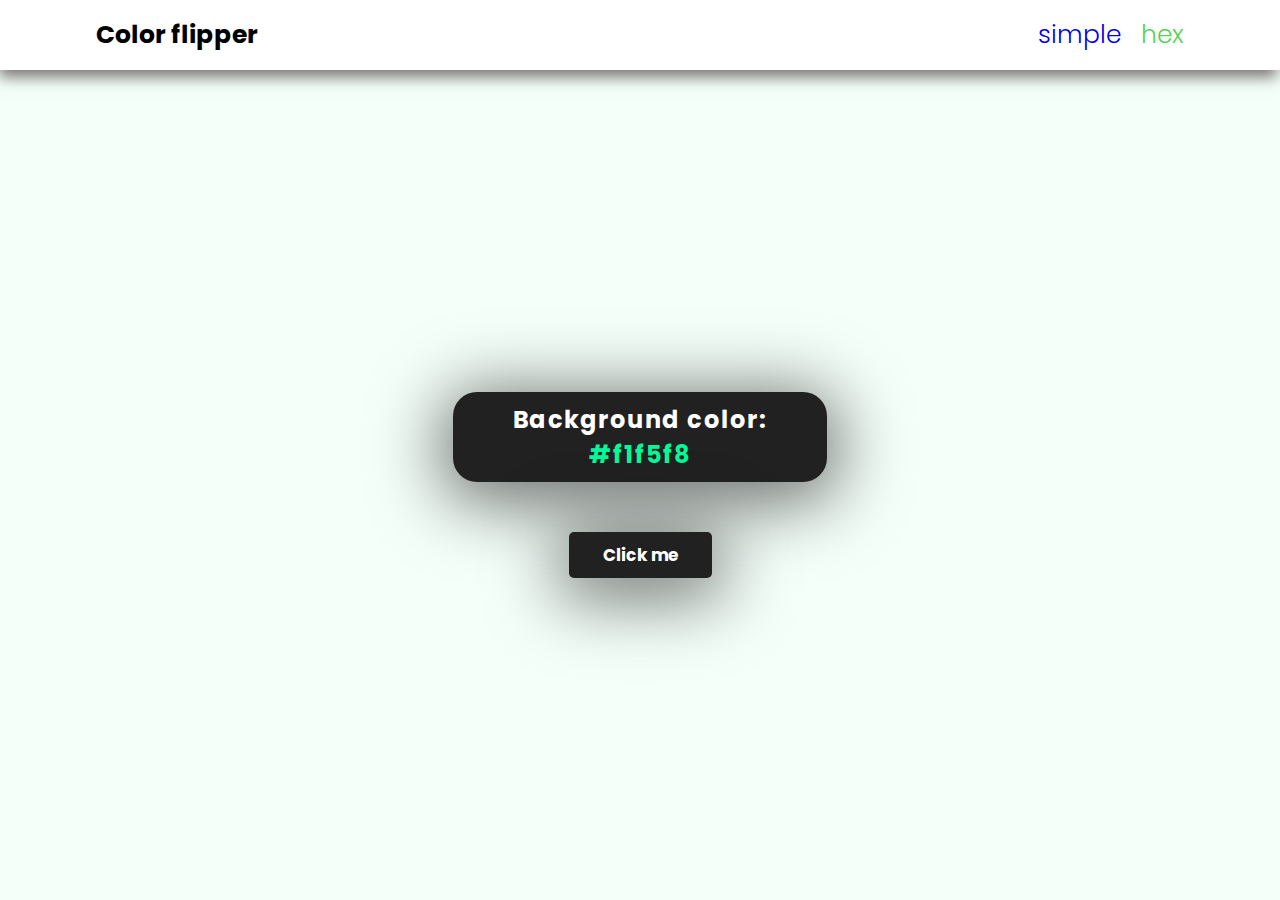
<file: 01-colors-flipper/index.html>
<!DOCTYPE html>
<html lang="en">

<head>
    <meta charset="UTF-8">
    <meta http-equiv="X-UA-Compatible" content="IE=edge">
    <meta name="viewport" content="width=device-width, initial-scale=1.0">
    <title>Document</title>
    <link rel="stylesheet" href="css/style.css">
</head>

<body>
    <nav class="nav">
        <section class="nav__container">
            <h4 class="nav__title">Color flipper</h4>
            <ul class="nav__links">
                <li><a class="nav__link" href="index.html">simple</a></li>
                <li><a class="nav__link nav__link--color" href="hex.html">hex</a></li>
            </ul>
        </section>
    </nav>
    <main class="main">
        <section class="main__container">
            <h2 class="main__title">Background color: <span class="color">#f1f5f8</span></h2>
        </section>
        <button class="btn btn__hero" id="btn">Click me</button>
    </main>
    <script src="app.js"></script>
</body>

</html>
</file>
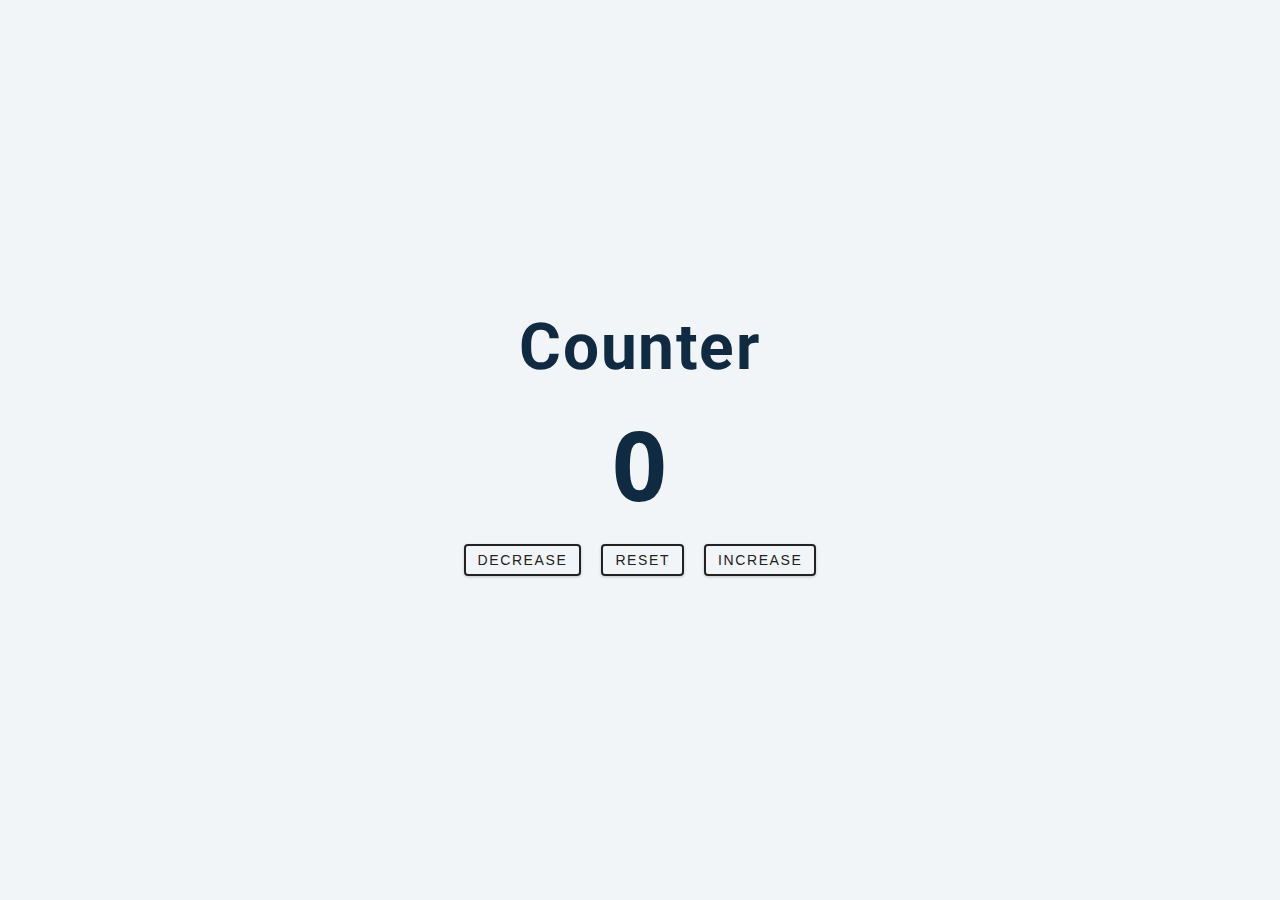
<file: 02-counter/index.html>
<!DOCTYPE html>
<html lang="en">

<head>
    <meta charset="UTF-8">
    <meta http-equiv="X-UA-Compatible" content="IE=edge">
    <meta name="viewport" content="width=device-width, initial-scale=1.0">
    <title>Document</title>
    <link rel="stylesheet" href="css/style.css">
</head>

<body>
    <main class="main">
        <section class="main__container">
            <h1 class="main__title">Counter</h1>
            <span class="main__span" id="value">0</span>
            <section class="main__button-container">
                <button class="main__btn decrease">decrease</button>
                <button class="main__btn reset">reset</button>
                <button class="main__btn increase">increase</button>
            </section>
        </section>
    </main>
    <script src="app.js"></script>
</body>

</html>
</file>
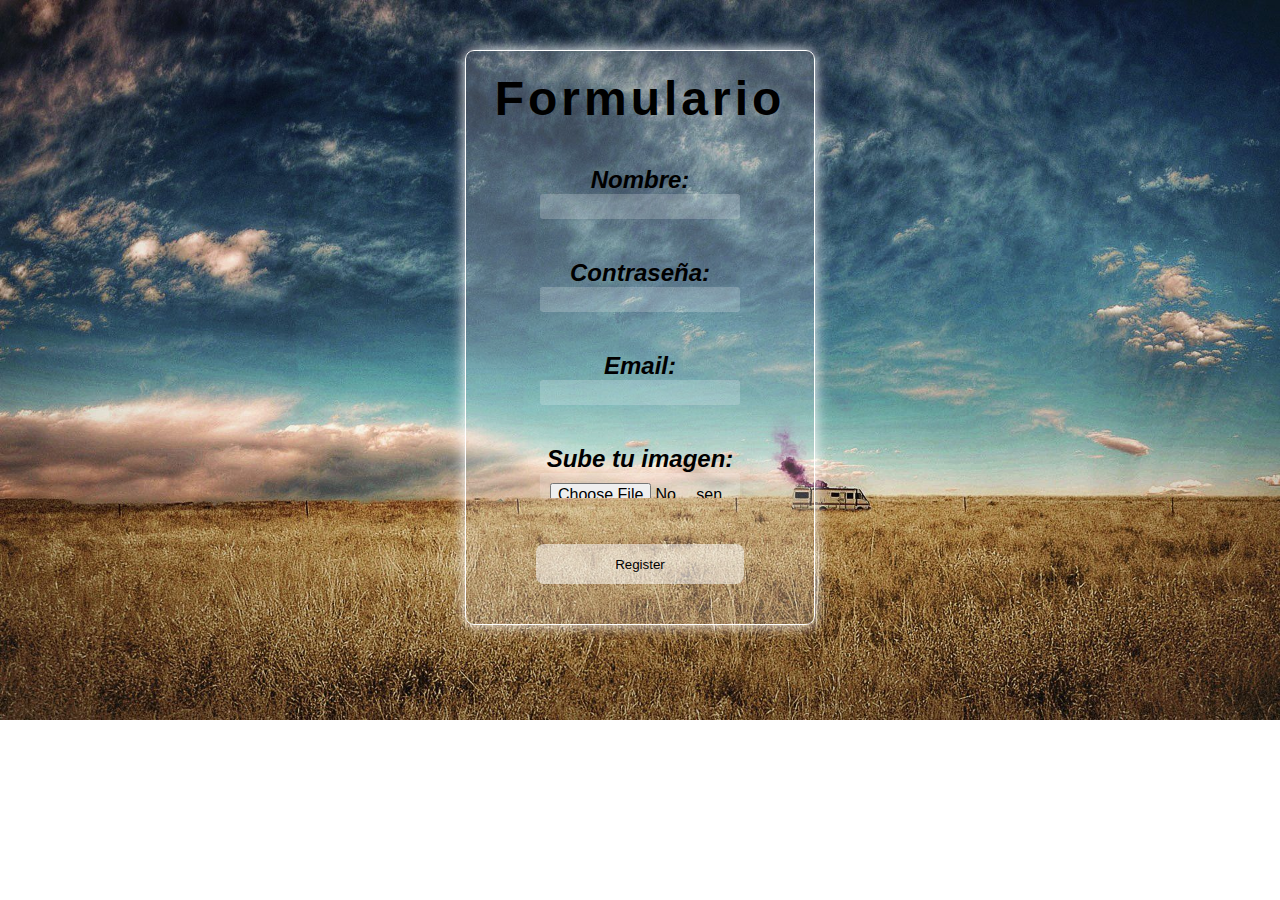
<file: validate-forms/index.html>
<!DOCTYPE html>
<html lang="en">
<head>
    <meta charset="UTF-8">
    <meta http-equiv="X-UA-Compatible" content="IE=edge">
    <meta name="viewport" content="width=device-width, initial-scale=1.0">
    <title>Validar Formulario:</title>
    <link rel="stylesheet" href="css/style.css">
</head>
<body>
    <form action="" class="form">
        <h2>Formulario</h2>
        <label for="">
            <em>Nombre:</em>
            <input type="text" name="username">
            <span></span>
        </label>
        
        <label for="">
            <em>Contraseña:</em>
            <input type="password" name="password">
            <span></span>
        </label>
        
        <label for="">
            <em>Email:</em>
            <input type="email" name="email">
            <span></span>
        </label>

        <label for="">
            <em>Sube tu imagen:</em>
            <input type="file" name="avatar">
            <span></span>
        </label>

        <button tipe="submit">Register</button>
    </form>

    <script src="index.js"></script>
</body>
</html>
</file>
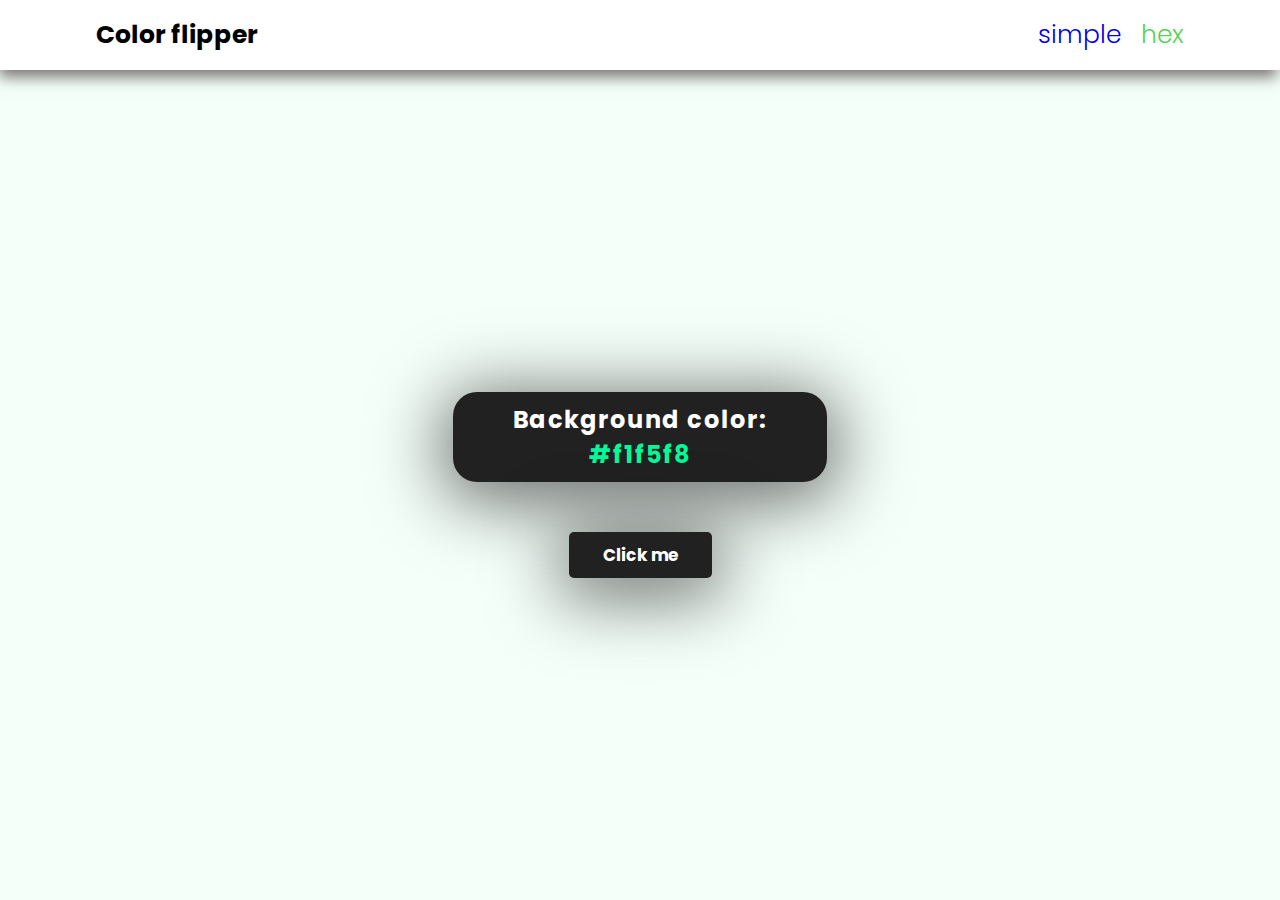
<file: 01-colors-flipper/hex.html>
<!DOCTYPE html>
<html lang="en">

<head>
    <meta charset="UTF-8">
    <meta http-equiv="X-UA-Compatible" content="IE=edge">
    <meta name="viewport" content="width=device-width, initial-scale=1.0">
    <title>Document</title>
    <link rel="stylesheet" href="css/style.css">
</head>

<body>
    <nav class="nav">
        <section class="nav__container">
            <h4 class="nav__title">Color flipper</h4>
            <ul class="nav__links">
                <li><a class="nav__link" href="index.html">simple</a></li>
                <li><a class="nav__link nav__link--color" href="hex.html">hex</a></li>
            </ul>
        </section>
    </nav>
    <main class="main">
        <section class="main__container">
            <h2 class="main__title">Background color: <span class="color">#f1f5f8</span></h2>
        </section>
        <button class="btn btn__hero" id="btn">Click me</button>
    </main>
    <script src="hex.js"></script>
</body>

</html>
</file>
<file: 01-colors-flipper/css/style.css>
@import url('https://fonts.googleapis.com/css2?family=Poppins:wght@300&display=swap');

* {
    box-sizing: border-box;
    padding: 0;
    margin: 0;
    font-family: 'Poppins', sans-serif;
}

body {
    background-color: mintcream;
}

.nav {
    display: flex;
    justify-content: center;
    height: 70px;
    width: 100vw;
    background-color: #fff;
    font-size: 25px;
    box-shadow: -2px 8px 14px -1px rgba(82, 72, 72, 0.76);
    -webkit-box-shadow: -2px 8px 14px -1px rgba(82, 72, 72, 0.76);
    -moz-box-shadow: -2px 8px 14px -1px rgba(82, 72, 72, 0.76);
}

.nav__container {
    display: flex;
    align-items: center;
    justify-content: space-between;
    width: 85%;
}

.nav__tile{
    color: red;
}

.nav__links {
    display: flex;
    gap: 20px;
    list-style: none;
}

.nav__link{
    font-weight: 300;
    text-decoration: none;
}

.nav__link--color{
    color: #56D255;
}

.nav__link:hover{
    border-bottom:3px solid #56D255;
    /* text-decoration: underline; */
    /* color: steelblue; */
}

.main {
    height: calc(100vh - 70px);
    display: flex;
    align-items: center;
    justify-content: center;
    flex-direction: column;
    gap: 50px;
}

.main__container {
    background-color: #212121;
    padding: 10px 60px;
    border-radius: 24px;
    display: flex;
    flex-direction: column;
    box-shadow: 0px 10px 69px 11px rgba(0, 0, 0, 0.55);
}

h2 {
    letter-spacing: 1.5px;
    color: white;
    display: flex;
    flex-direction: column;
    align-items: center;
}

.color {
    color: mediumspringgreen;
}

.btn {
    font-size: 17px;
    font-weight: bold;
    color: white;
    padding: 10px 34px;
    background-color: #212121;
    border-radius: 5px;
    transition: box-shadow ease-in 0.1s;
    border: none;
    box-shadow: 0px 10px 69px 11px rgba(0, 0, 0, 0.55);
}

.btn:hover {
    cursor: pointer;
    color: gray;    
}
</file>
<file: 02-counter/css/style.css>
/*
=============== 
Fonts
===============
*/
@import url("https://fonts.googleapis.com/css?family=Open+Sans|Roboto:400,700&display=swap");

/*
=============== 
Variables
===============
*/

:root {
  /* dark shades of primary color*/
  --clr-primary-1: hsl(205, 86%, 17%);
  --clr-primary-2: hsl(205, 77%, 27%);
  --clr-primary-3: hsl(205, 72%, 37%);
  --clr-primary-4: hsl(205, 63%, 48%);
  /* primary/main color */
  --clr-primary-5: hsl(205, 78%, 60%);
  /* lighter shades of primary color */
  --clr-primary-6: hsl(205, 89%, 70%);
  --clr-primary-7: hsl(205, 90%, 76%);
  --clr-primary-8: hsl(205, 86%, 81%);
  --clr-primary-9: hsl(205, 90%, 88%);
  --clr-primary-10: hsl(205, 100%, 96%);
  /* darkest grey - used for headings */
  --clr-grey-1: hsl(209, 61%, 16%);
  --clr-grey-2: hsl(211, 39%, 23%);
  --clr-grey-3: hsl(209, 34%, 30%);
  --clr-grey-4: hsl(209, 28%, 39%);
  /* grey used for paragraphs */
  --clr-grey-5: hsl(210, 22%, 49%);
  --clr-grey-6: hsl(209, 23%, 60%);
  --clr-grey-7: hsl(211, 27%, 70%);
  --clr-grey-8: hsl(210, 31%, 80%);
  --clr-grey-9: hsl(212, 33%, 89%);
  --clr-grey-10: hsl(210, 36%, 96%);
  --clr-white: #fff;
  --clr-red-dark: hsl(360, 67%, 44%);
  --clr-red-light: hsl(360, 71%, 66%);
  --clr-green-dark: hsl(125, 67%, 44%);
  --clr-green-light: hsl(125, 71%, 66%);
  --clr-black: #222;
  --ff-primary: "Roboto", sans-serif;
  --ff-secondary: "Open Sans", sans-serif;
  --transition: all 0.3s linear;
  --spacing: 0.1rem;
  --radius: 0.25rem;
  --light-shadow: 0 5px 15px rgba(0, 0, 0, 0.1);
  --dark-shadow: 0 5px 15px rgba(0, 0, 0, 0.2);
  --max-width: 1170px;
  --fixed-width: 620px;
}
/*
=============== 
Global Styles
===============
*/

*,
::after,
::before {
  margin: 0;
  padding: 0;
  box-sizing: border-box;
}
body {
  font-family: var(--ff-secondary);
  background: var(--clr-grey-10);
  color: var(--clr-grey-1);
  line-height: 1.5;
  font-size: 0.875rem;
}
ul {
  list-style-type: none;
}
a {
  text-decoration: none;
}
h1,
h2,
h3,
h4 {
  letter-spacing: var(--spacing);
  text-transform: capitalize;
  line-height: 1.25;
  margin-bottom: 0.75rem;
  font-family: var(--ff-primary);
}
h1 {
  font-size: 3rem;
}
h2 {
  font-size: 2rem;
}
h3 {
  font-size: 1.25rem;
}
h4 {
  font-size: 0.875rem;
}
p {
  margin-bottom: 1.25rem;
  color: var(--clr-grey-5);
}
@media screen and (min-width: 800px) {
  h1 {
    font-size: 4rem;
  }
  h2 {
    font-size: 2.5rem;
  }
  h3 {
    font-size: 1.75rem;
  }
  h4 {
    font-size: 1rem;
  }
  body {
    font-size: 1rem;
  }
  h1,
  h2,
  h3,
  h4 {
    line-height: 1;
  }
}
/*  global classes */

/* section */
.section {
  padding: 5rem 0;
}

.section-center {
  width: 90vw;
  margin: 0 auto;
  max-width: 1170px;
}
@media screen and (min-width: 992px) {
  .section-center {
    width: 95vw;
  }
}
main {
  min-height: 100vh;
  display: grid;
  place-items: center;
}

/*
=============== 
Counter
===============
*/

main {
  min-height: 100vh;
  display: grid;
  place-items: center;
}
.main__container {
  text-align: center;
}
.main__span  {
  font-size: 6rem;
  font-weight: bold;
}
.main__btn {
  text-transform: uppercase;
  background: transparent;
  color: var(--clr-black);
  padding: 0.375rem 0.75rem;
  letter-spacing: var(--spacing);
  display: inline-block;
  transition: var(--transition);
  font-size: 0.875rem;
  border: 2px solid var(--clr-black);
  cursor: pointer;
  box-shadow: 0 1px 3px rgba(0, 0, 0, 0.2);
  border-radius: var(--radius);
  margin: 0.5rem;
}
.main__btn:hover {
  color: var(--clr-white);
  background: var(--clr-black);
}
</file>
<file: validate-forms/css/style.css>
*{
    box-sizing: border-box;
    margin: 0;
    padding: 0;
}

body{
    /* background: linear-gradient(to right, #833ab4, #fd1d1d, #fcb045);  */
    background-image: url('../Breaking\ Bad\ Camper\ HD\ wallpaper.jpg');
    background-repeat: no-repeat;
    background-size: cover;
    /* background-; */
    /* background: white; */
    font-family: 'Lucida Sans', 'Lucida Sans Regular', 'Lucida Grande', 'Lucida Sans Unicode', Geneva, Verdana, sans-serif;

}

h2{
    text-align: center;
    letter-spacing: 4px;
    font-size: 3em;
    margin-top: 20px;
}

em{
    font-size: 1.5em;
    font-weight: 600;
    display: block;
    text-align: center;
}

.form{
    background-color: rgba(255, 255, 255, 0.205);
    /* opacity: 0.1; */
    border-radius: 9px;
    display: flex;
    flex-direction: column;
    align-items: center;
    gap: 40px;
    /* height: 400px; */
    width: 350px;
    /* background-color: red; */
    margin: 0 auto;
    margin-top: 50px;
    box-shadow: 0 0 15px white;
    border: solid 1px white;

}

.invalid {
    border: solid 1px red;
    box-shadow: 0 0 5px red;
}

.error{
    color: red;
    display: block;
    /* height: 40px; */
}

input{
    height: 25px;
    width: 200px;
    border-radius: 3px;
    outline: none;
    border: none;
    padding: 10px;
    font-size: 1em;
    font-weight: 500;
    background-color: rgba(255, 255, 255, 0.205);


}


button{
    margin-bottom: 40px;
    background-color: rgba(255, 255, 255, 0.525);

    height: 40px;
    width: 60%;
    cursor: pointer;
    border-radius: 8px;
    border: none;
}
</file>
